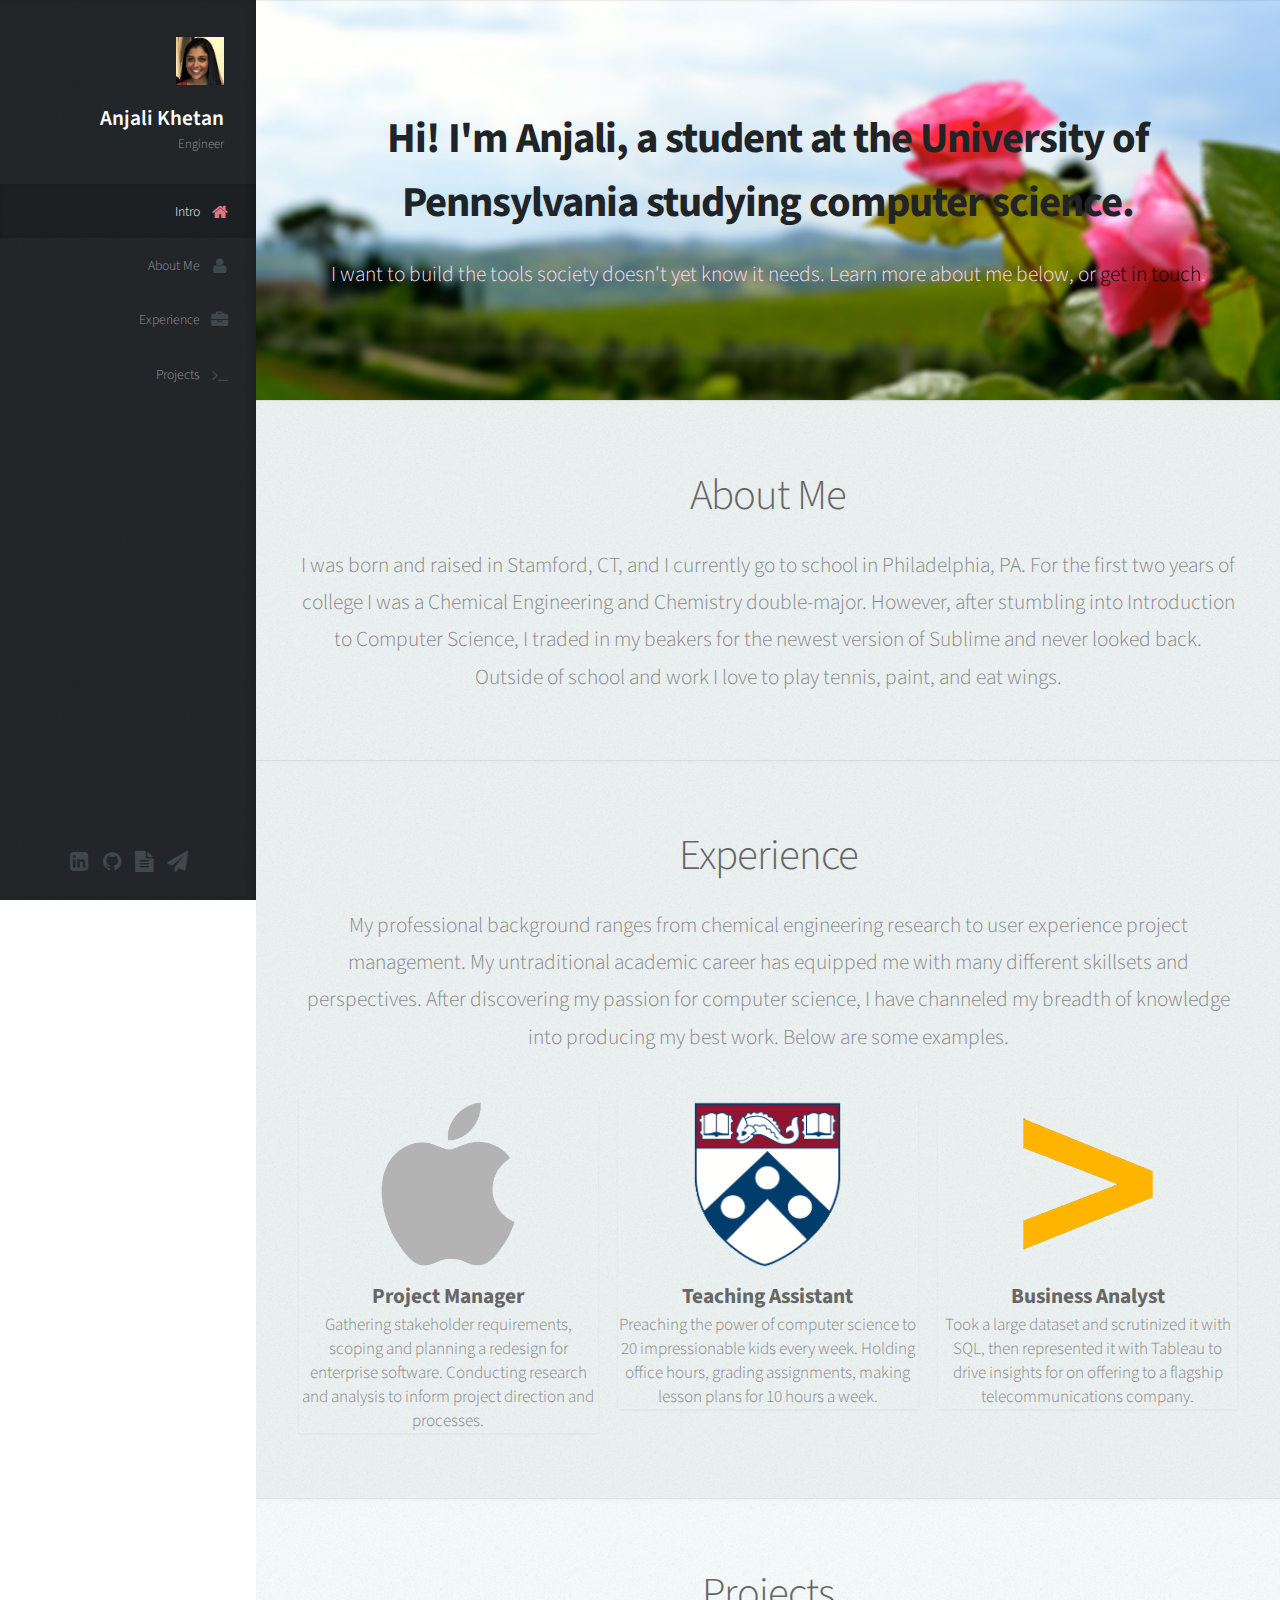
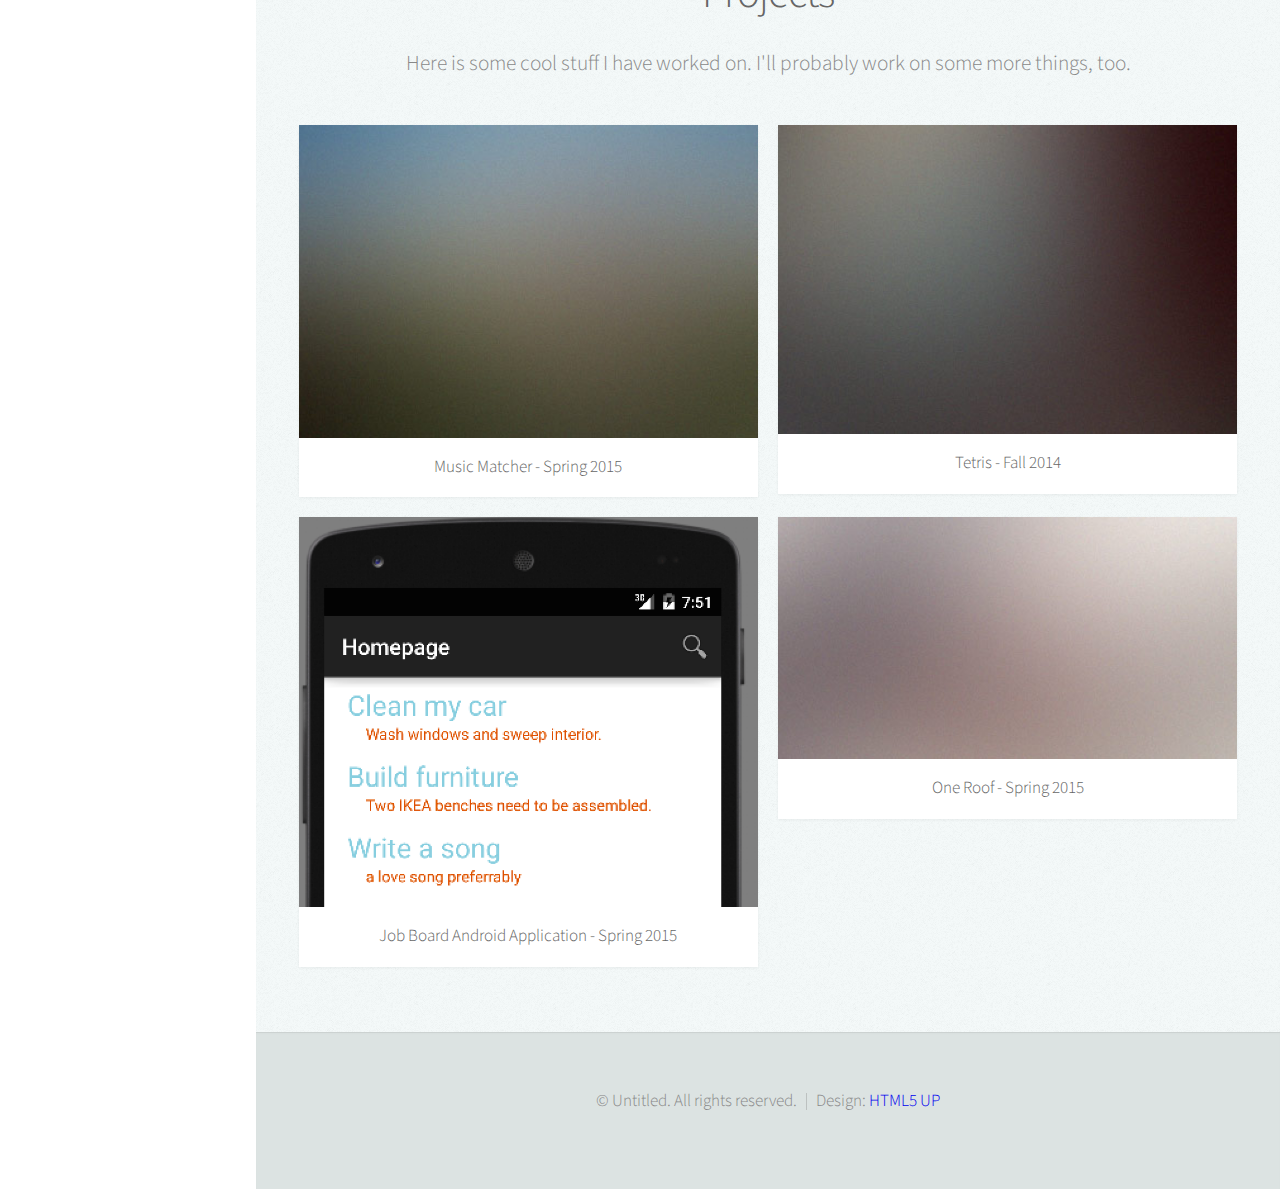
<file: index.html>
<!DOCTYPE HTML>
<!--
  Prologue by HTML5 UP
  html5up.net | @n33co
  Free for personal and commercial use under the CCA 3.0 license (html5up.net/license)
-->
<html>
  <head>
    <title>Anjali Khetan</title>
    <meta http-equiv="content-type" content="text/html; charset=utf-8" />
    <meta name="description" content="" />
    <meta name="keywords" content="" />
    <!--[if lte IE 8]><script src="css/ie/html5shiv.js"></script><![endif]-->
    <script src="js/jquery.min.js"></script>
    <script src="js/jquery.scrolly.min.js"></script>
    <script src="js/jquery.scrollzer.min.js"></script>
    <script src="js/skel.min.js"></script>
    <script src="js/skel-layers.min.js"></script>
    <script src="js/init.js"></script>
    <noscript>
      <link rel="stylesheet" href="css/skel.css" />
      <link rel="stylesheet" href="css/style.css" />
      <link rel="stylesheet" href="css/style-wide.css" />
    </noscript>
    <link rel="stylesheet" href="css/custom.css" />
    <!--[if lte IE 9]><link rel="stylesheet" href="css/ie/v9.css" /><![endif]-->
    <!--[if lte IE 8]><link rel="stylesheet" href="css/ie/v8.css" /><![endif]-->
  </head>
  <body>

    <!-- Header -->
      <div id="header" class="skel-layers-fixed">

        <div class="top">

          <!-- Logo -->
            <div id="logo">
              <span class="image avatar48"><img src="images/headshot.jpg" alt="" /></span>
              <h1 id="title">Anjali Khetan</h1>
              <p>Engineer</p>
            </div>

          <!-- Nav -->
            <nav id="nav">
              <!--
              
                Prologue's nav expects links in one of two formats:
                
                1. Hash link (scrolls to a different section within the page)
                
                   <li><a href="#foobar" id="foobar-link" class="icon fa-whatever-icon-you-want skel-layers-ignoreHref"><span class="label">Foobar</span></a></li>

                2. Standard link (sends the user to another page/site)

                   <li><a href="http://foobar.tld" id="foobar-link" class="icon fa-whatever-icon-you-want"><span class="label">Foobar</span></a></li>
              
              -->
              <ul>
                <li><a href="#top" id="top-link" class="skel-layers-ignoreHref"><span class="icon fa-home">Intro</span></a></li>
                <li><a href="#about" id="about-link" class="skel-layers-ignoreHref"><span class="icon fa-user">About Me</span></a></li>
                <li><a href="#experience" id="experience-link" class="skel-layers-ignoreHref"><span class="icon fa-briefcase">Experience</span></a></li>
                <li><a href="#projects" id="project-link" class="skel-layers-ignoreHref"><span class="icon fa-terminal">Projects</span></a></li>
              </ul>
            </nav>
            
        </div>
        
        <div class="bottom">

          <!-- Social Icons -->
            <ul class="icons">
              <li><a href="https://www.linkedin.com/pub/anjali-khetan/85/43/708" target="_blank" class="icon a fa-linkedin-square"><span class="label">LinkedIn</span></a></li>
              <li><a href="https://github.com/anjalikhetan" target="_blank" class="icon fa-github"><span class="label">Github</span></a></li>
              <li><a href="files/resume.pdf" target="_blank" class="icon fa-file-text"><span class="label">Resume</span></a></li>
              <li><a href="mailto:khetana@seas.upenn.edu" class="icon fa-send"><span class="label">Email</span></a></li>
            </ul>
        
        </div>
      
      </div>

    <!-- Main -->
      <div id="main">

        <!-- Intro -->
          <section id="top" class="one dark cover">
            <div class="container">

              <header>
                <h2 class="welcome-title alt" style="color:#202427">Hi! I'm Anjali, a student at the University of Pennsylvania studying computer science.</h2>
                <p class="welcome-subtitle">I want to build the tools society doesn't yet know it needs. Learn more about me below, or <a href="mailto:khetana@seas.upenn.edu">get in touch</a>.</p>
              </header>
              
              <!--<footer>
                <a href="#projects" class="button scrolly">Projects</a>
              </footer>-->

            </div>
          </section>
        

        <!-- About Me -->
          <section id="about" class="three">
            <div class="container">

              <header>
                <h2>About Me</h2>
              </header>

              <!--<a href="#" class="image featured"><img src="images/pic08.jpg" alt="" /></a>-->

              <p>I was born and raised in Stamford, CT, and I currently go to school in Philadelphia, PA. For the first two years of college I was a Chemical Engineering and Chemistry double-major. However, after stumbling into Introduction to Computer Science, I traded in my beakers for the newest version of Sublime and never looked back. Outside of school and work I love to play tennis, paint, and eat wings. </p>

            <!-- Interests Navigation -->
            <!--
              <br/>
              <div id="wrapper">
                <nav id="nav2">
                  <a href="travel.html" class="icon fa-plane" style="color:#B1B3B1"><span >Travel</span></a>
                  <a href="#art" class="icon fa-paint-brush" style="color:#B1B3B1"><span>Art</span></a>
                </nav>
              </div>
            </div>-->
          </section>
        

        <!-- Experience -->
          <section id="experience" class="three">
            <div class="container">
              <header>
                <h2>Experience</h2>
              </header>             
              <p>My professional background ranges from chemical engineering research to user experience project management. My untraditional academic career has equipped me with many different skillsets and perspectives. After discovering my passion for computer science, I have channeled my breadth of knowledge into producing my best work. Below are some examples.</p>
              <div class="row">
                
                <div class="4u">
                  <article class="item">
                    <img src="images/apple_logo.png" height="170"/>
                    <h4 class="job-title">Project Manager</h4>
                    <p class="job-desc">Gathering stakeholder requirements, scoping and planning a redesign for enterprise software. Conducting research and analysis to inform project direction and processes.</p>
                  </article>
                </div>

                <div class="4u">
                  <article class="item">
                    <img src="images/penn_logo.png" height="170"/>
                    <h4 class="job-title">Teaching Assistant</h4>
                    <p class="job-desc"> Preaching the power of computer science to 20 impressionable kids every week. Holding office hours, grading assignments, making lesson plans for 10 hours a week.</p>
                  </article>
                </div>

                <div class="4u">
                  <article class="item">
                    <img src="images/accenture_logo.png" height="170"/>
                    <h4 class="job-title">Business Analyst</h4>
                    <p class="job-desc">Took a large dataset and scrutinized it with SQL, then represented it with Tableau to drive insights for on offering to a flagship telecommunications company.</p>
                  </article>
                </div>

              </div>
            </div>
          </section>


        <!-- Projects -->
          <section id="projects" class="two">
            <div class="container">
          
              <header>
                <h2>Projects</h2>
              </header>
              
              <p>Here is some cool stuff I have worked on. I'll probably work on some more things, too.</p>
            
              <div class="row">
                <div class="6u">
                  <article class="item">
                    <a href="#" class="image fit"><img src="images/pic02.jpg" alt="" /></a>
                    <header>
                      <h3>Music Matcher - Spring 2015</h3>
                    </header>
                  </article>
                </div>
                <div class="6u">
                  <article class="item">
                    <a href="#" class="image fit"><img src="images/pic03.jpg" alt="" /></a>
                    <header>
                      <h3>Tetris - Fall 2014</h3>
                    </header>
                  </article>
                </div>
              </div>
              <div class="row">
                <div class="6u">
                  <article class="item">
                    <a href="#" class="image fit"><img src="images/jobBoard_homepage_crop.png" alt="" /></a>
                    <header>
                      <h3>Job Board Android Application - Spring 2015</h3>
                    </header>
                  </article>
                </div>
                <div class="6u">
                  <article class="item">
                    <a href="#" class="image fit"><img src="images/pic06.jpg" alt="" /></a>
                    <header>
                      <h3>One Roof - Spring 2015</h3>
                    </header>
                  </article>
                </div>
              </div>
            </div>
          </section>
      </div>

  <!-- Footer -->
    <div id="footer">
      
      <!-- Copyright -->
        <ul class="copyright">
          <li>&copy; Untitled. All rights reserved.</li><li>Design: <a href="http://html5up.net">HTML5 UP</a></li>
        </ul>
      
    </div>
    <script>
      (function(i,s,o,g,r,a,m){i['GoogleAnalyticsObject']=r;i[r]=i[r]||function(){
      (i[r].q=i[r].q||[]).push(arguments)},i[r].l=1*new Date();a=s.createElement(o),
      m=s.getElementsByTagName(o)[0];a.async=1;a.src=g;m.parentNode.insertBefore(a,m)
      })(window,document,'script','//www.google-analytics.com/analytics.js','ga');

      ga('create', 'UA-64934488-1', 'auto');
      ga('send', 'pageview');

    </script>

  </body>
</html>
</file>
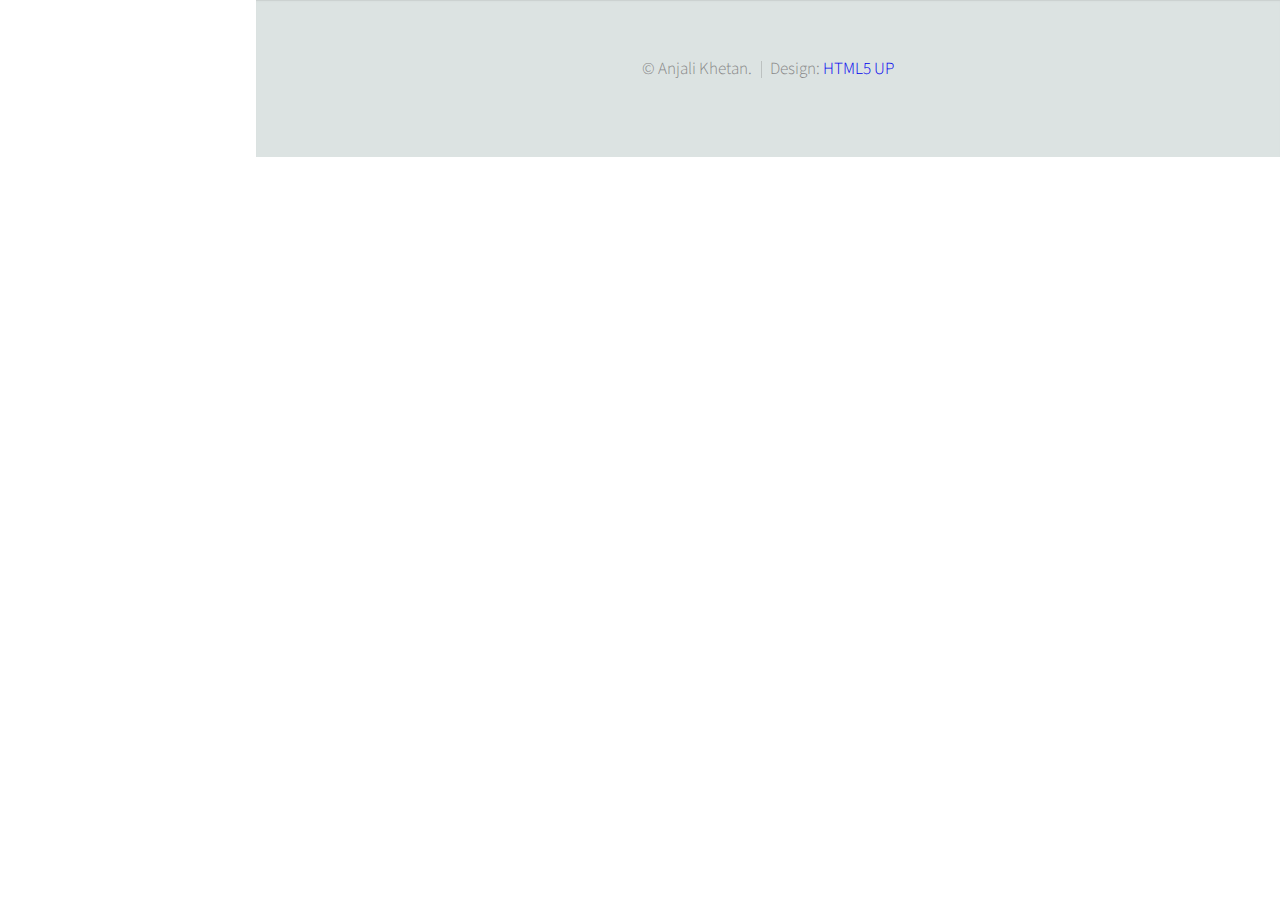
<file: travel.html>
<!DOCTYPE HTML>
<!--
	Prologue by HTML5 UP
	html5up.net | @n33co
	Free for personal and commercial use under the CCA 3.0 license (html5up.net/license)
-->
<html>
	<head>
		<title>Anjali Khetan</title>
		<meta http-equiv="content-type" content="text/html; charset=utf-8" />
		<meta name="description" content="" />
		<meta name="keywords" content="" />
		<!--[if lte IE 8]><script src="css/ie/html5shiv.js"></script><![endif]-->
		<script src="js/jquery.min.js"></script>
		<script src="js/skel.min.js"></script>
		<script src="js/init.js"></script>
		<noscript>
			<link rel="stylesheet" href="css/skel.css" />
			<link rel="stylesheet" href="css/style.css" />
			<link rel="stylesheet" href="css/style-desktop.css" />
			<link rel="stylesheet" href="css/style-noscript.css" />
		</noscript>
	</head>

	<body>
<!-- Wrapper-->
			<div id="wrapper">
		
				<!-- Footer -->
					<div id="footer">
						<ul class="copyright">
							<li>&copy; Anjali Khetan.</li><li>Design: <a href="http://html5up.net">HTML5 UP</a></li>
						</ul>
					</div>
		
			</div>
	</body>
</html>
</file>
<file: css/style-wide.css>
/*
	Prologue by HTML5 UP
	html5up.net | @n33co
	Free for personal and commercial use under the CCA 3.0 license (html5up.net/license)
*/

/*********************************************************************************/
/* Basic                                                                         */
/*********************************************************************************/

	body,input,textarea,select
	{
		font-size: 17pt;
	}
	
/*********************************************************************************/
/* Header                                                                        */
/*********************************************************************************/

	#header
	{
		width: 300px;
	}
	
/*********************************************************************************/
/* Footer                                                                        */
/*********************************************************************************/

	#footer
	{
		margin-left: 300px;
	}
	
/*********************************************************************************/
/* Main                                                                          */
/*********************************************************************************/

	#main
	{
		margin-left: 300px;
	}
</file>
<file: css/custom.css>
/*********************************************************************************/
/* Additional Formatting											             */
/*********************************************************************************/

.job-desc {
	font-size: 80%;
	line-height: normal;
}

.job-title {
	font-weight: bold;
}

.welcome-subtitle {
	color: #FFDCF0;
}

.welcome-title {
	font-weight: bold;
	color: black;

}

p .welcome-subtitle {
	color: #FFFFFF;
}


header {
	margin-bottom: 2%;
}
</file>
<file: css/ie/v9.css>
/*
	Prologue by HTML5 UP
	html5up.net | @n33co
	Free for personal and commercial use under the CCA 3.0 license (html5up.net/license)
*/

/*********************************************************************************/
/* Basic                                                                         */
/*********************************************************************************/

	/* Button */
		
		input[type="button"],
		input[type="submit"],
		input[type="reset"],
		.button
		{
			background-image: url('images/grad0-15.svg');
		}
</file>
<file: css/ie/v8.css>
/*
	Prologue by HTML5 UP
	html5up.net | @n33co
	Free for personal and commercial use under the CCA 3.0 license (html5up.net/license)
*/

/*********************************************************************************/
/* Basic                                                                         */
/*********************************************************************************/

	/* Section/Article */

		section,
		article
		{
		}
		
			section > .last-child,
			article > .last-child
			{
				margin-bottom: 0;
			}

			section.last-child,
			article.last-child
			{
				margin-bottom: 0;
			}

	/* Form */

		form
		{
		}
		
			form input[type="text"],
			form input[type="email"],
			form input[type="password"],
			form select,
			form textarea
			{
				-ms-behavior: url('css/ie/PIE.htc');
			}
			
	/* Button */
		
		input[type="button"],
		input[type="submit"],
		input[type="reset"],
		.button
		{
			-ms-behavior: url('css/ie/PIE.htc');
		}

/*********************************************************************************/
/* Header                                                                        */
/*********************************************************************************/

	#nav
	{
	}
	
		#nav ul
		{
		}
		
			#nav ul li
			{
			}
			
				#nav ul li a
				{
					color: #888;
				}

					#nav ul li a.active
					{
						background: #1C2022;
					}

/*********************************************************************************/
/* Main                                                                          */
/*********************************************************************************/

	#main
	{
	}

		#main > section
		{
		}
		
			#main > section.cover
			{
				background-position: auto;
				-ms-behavior: url('css/ie/backgroundsize.min.htc');
			}

/*********************************************************************************/
/* Side Panel                                                                    */
/*********************************************************************************/

	#sidePanelToggle
	{
	}
	
		#sidePanelToggle .toggle
		{
			background-color: #888;
		}
</file>
<file: css/skel.css>
/* Resets (http://meyerweb.com/eric/tools/css/reset/ | v2.0 | 20110126 | License: none (public domain)) */

	html,body,div,span,applet,object,iframe,h1,h2,h3,h4,h5,h6,p,blockquote,pre,a,abbr,acronym,address,big,cite,code,del,dfn,em,img,ins,kbd,q,s,samp,small,strike,strong,sub,sup,tt,var,b,u,i,center,dl,dt,dd,ol,ul,li,fieldset,form,label,legend,table,caption,tbody,tfoot,thead,tr,th,td,article,aside,canvas,details,embed,figure,figcaption,footer,header,hgroup,menu,nav,output,ruby,section,summary,time,mark,audio,video{margin:0;padding:0;border:0;font-size:100%;font:inherit;vertical-align:baseline;}article,aside,details,figcaption,figure,footer,header,hgroup,menu,nav,section{display:block;}body{line-height:1;}ol,ul{list-style:none;}blockquote,q{quotes:none;}blockquote:before,blockquote:after,q:before,q:after{content:'';content:none;}table{border-collapse:collapse;border-spacing:0;}body{-webkit-text-size-adjust:none}

/* Box Model */

	*, *:before, *:after {
		-moz-box-sizing: border-box;
		-webkit-box-sizing: border-box;
		box-sizing: border-box;
	}

/* Container */

	.container {
		margin-left: auto;
		margin-right: auto;

		/* width: (containers) */
		width: 1200px;
	}

	/* Modifiers */

		/* 125% */
			.container.\31 25\25 {
				width: 100%;

				/* max-width: (containers * 1.25) */
				max-width: 1500px;

				/* min-width: (containers) */
				min-width: 1200px;
			}

		/* 75% */
			.container.\37 5\25 {

				/* width: (containers * 0.75) */
				width: 900px;

			}

		/* 50% */
			.container.\35 0\25 {

				/* width: (containers * 0.50) */
				width: 600px;

			}

		/* 25% */
			.container.\32 5\25 {

				/* width: (containers * 0.25) */
				width: 300px;

			}

/* Grid */

	.row {
		border-bottom: solid 1px transparent;
	}

	.row > * {
		float: left;
	}

	.row:after, .row:before {
		content: '';
		display: block;
		clear: both;
		height: 0;
	}

	.row.uniform > * > :first-child {
		margin-top: 0;
	}

	.row.uniform > * > :last-child {
		margin-bottom: 0;
	}

	/* Gutters */

		/* Normal */

			.row > * {
				/* padding: (gutters.horizontal) 0 0 (gutters.vertical) */
				padding: 40px 0 0 40px;
			}

			.row {
				/* margin: -(gutters.horizontal) 0 -1px -(gutters.vertical) */
				margin: -40px 0 -1px -40px;
			}

			.row.uniform > * {
				/* padding: (gutters.vertical) 0 0 (gutters.vertical) */
				padding: 40px 0 0 40px;
			}

			.row.uniform {
				/* margin: -(gutters.vertical) 0 -1px -(gutters.vertical) */
				margin: -40px 0 -1px -40px;
			}

		/* 200% */

			.row.\32 00\25 > * {
				/* padding: (gutters.horizontal) 0 0 (gutters.vertical) */
				padding: 80px 0 0 80px;
			}

			.row.\32 00\25 {
				/* margin: -(gutters.horizontal) 0 -1px -(gutters.vertical) */
				margin: -80px 0 -1px -80px;
			}

			.row.uniform.\32 00\25 > * {
				/* padding: (gutters.vertical) 0 0 (gutters.vertical) */
				padding: 80px 0 0 80px;
			}

			.row.uniform.\32 00\25 {
				/* margin: -(gutters.vertical) 0 -1px -(gutters.vertical) */
				margin: -80px 0 -1px -80px;
			}

		/* 150% */

			.row.\31 50\25 > * {
				/* padding: (gutters.horizontal) 0 0 (gutters.vertical) */
				padding: 60px 0 0 60px;
			}

			.row.\31 50\25 {
				/* margin: -(gutters.horizontal) 0 -1px -(gutters.vertical) */
				margin: -60px 0 -1px -60px;
			}

			.row.uniform.\31 50\25 > * {
				/* padding: (gutters.vertical) 0 0 (gutters.vertical) */
				padding: 60px 0 0 60px;
			}

			.row.uniform.\31 50\25 {
				/* margin: -(gutters.vertical) 0 -1px -(gutters.vertical) */
				margin: -60px 0 -1px -60px;
			}

		/* 50% */

			.row.\35 0\25 > * {
				/* padding: (gutters.horizontal) 0 0 (gutters.vertical) */
				padding: 20px 0 0 20px;
			}

			.row.\35 0\25 {
				/* margin: -(gutters.horizontal) 0 -1px -(gutters.vertical) */
				margin: -20px 0 -1px -20px;
			}

			.row.uniform.\35 0\25 > * {
				/* padding: (gutters.vertical) 0 0 (gutters.vertical) */
				padding: 20px 0 0 20px;
			}

			.row.uniform.\35 0\25 {
				/* margin: -(gutters.vertical) 0 -1px -(gutters.vertical) */
				margin: -20px 0 -1px -20px;
			}

		/* 25% */

			.row.\32 5\25 > * {
				/* padding: (gutters.horizontal) 0 0 (gutters.vertical) */
				padding: 10px 0 0 10px;
			}

			.row.\32 5\25 {
				/* margin: -(gutters.horizontal) 0 -1px -(gutters.vertical) */
				margin: -10px 0 -1px -10px;
			}

			.row.uniform.\32 5\25 > * {
				/* padding: (gutters.vertical) 0 0 (gutters.vertical) */
				padding: 10px 0 0 10px;
			}

			.row.uniform.\32 5\25 {
				/* margin: -(gutters.vertical) 0 -1px -(gutters.vertical) */
				margin: -10px 0 -1px -10px;
			}

		/* 0% */

			.row.\30 \25 > * {
				padding: 0;
			}

			.row.\30 \25 {
				margin: 0 0 -1px 0;
			}

	/* Cells */

		.\31 2u, .\31 2u\24 { width: 100%; clear: none; margin-left: 0; }
		.\31 1u, .\31 1u\24 { width: 91.6666666667%; clear: none; margin-left: 0; }
		.\31 0u, .\31 0u\24 { width: 83.3333333333%; clear: none; margin-left: 0; }
		.\39 u, .\39 u\24 { width: 75%; clear: none; margin-left: 0; }
		.\38 u, .\38 u\24 { width: 66.6666666667%; clear: none; margin-left: 0; }
		.\37 u, .\37 u\24 { width: 58.3333333333%; clear: none; margin-left: 0; }
		.\36 u, .\36 u\24 { width: 50%; clear: none; margin-left: 0; }
		.\35 u, .\35 u\24 { width: 41.6666666667%; clear: none; margin-left: 0; }
		.\34 u, .\34 u\24 { width: 33.3333333333%; clear: none; margin-left: 0; }
		.\33 u, .\33 u\24 { width: 25%; clear: none; margin-left: 0; }
		.\32 u, .\32 u\24 { width: 16.6666666667%; clear: none; margin-left: 0; }
		.\31 u, .\31 u\24 { width: 8.3333333333%; clear: none; margin-left: 0; }

		.\31 2u\24 + *,
		.\31 1u\24 + *,
		.\31 0u\24 + *,
		.\39 u\24 + *,
		.\38 u\24 + *,
		.\37 u\24 + *,
		.\36 u\24 + *,
		.\35 u\24 + *,
		.\34 u\24 + *,
		.\33 u\24 + *,
		.\32 u\24 + *,
		.\31 u\24 + * {
			clear: left;
		}

		.\-11u { margin-left: 91.6666666667% }
		.\-10u { margin-left: 83.3333333333% }
		.\-9u { margin-left: 75% }
		.\-8u { margin-left: 66.6666666667% }
		.\-7u { margin-left: 58.3333333333% }
		.\-6u { margin-left: 50% }
		.\-5u { margin-left: 41.6666666667% }
		.\-4u { margin-left: 33.3333333333% }
		.\-3u { margin-left: 25% }
		.\-2u { margin-left: 16.6666666667% }
		.\-1u { margin-left: 8.3333333333% }
</file>
<file: css/style.css>
@charset 'UTF-8';
@import url("font-awesome.min.css");
@import url("http://fonts.googleapis.com/css?family=Source+Sans+Pro:300,300italic,400,600");

/*
	Prologue by HTML5 UP
	html5up.net | @n33co
	Free for personal and commercial use under the CCA 3.0 license (html5up.net/license)
*/

/*********************************************************************************/
/* Basic                                                                         */
/*********************************************************************************/

	body
	{
		background: #fff;
	}

		body.is-loading *
		{
			-moz-transition: none !important;
			-webkit-transition: none !important;
			-o-transition: none !important;
			-ms-transition: none !important;
			transition: none !important;
			-moz-animation: none !important;
			-webkit-animation: none !important;
			-o-animation: none !important;
			-ms-animation: none !important;
			animation: none !important;
		}

	body,input,textarea,select
	{
		font-family: 'Source Sans Pro', sans-serif;
		font-size: 19pt;
		font-weight: 300;
		line-height: 1.75em;
		color: #888;
	}

	h1,h2,h3,h4,h5,h6
	{
		font-weight: 300;
		color: #666;
		line-height: 1.5em;
	}
	
		h1 a, h2 a, h3 a, h4 a, h5 a, h6 a
		{
			color: inherit;
			text-decoration: none;
		}

		h1 strong, h2 strong, h3 strong, h4 strong, h5 strong, h6 strong
		{
			/*color: #333;*/
		}
		
		h2
		{
			font-size: 2em;
			letter-spacing: -1px;
		}
		
			h2.alt
			{
				color: #888;
			}
			
			h2.alt strong
			{
				color: #666;
			}

		h3
		{
			font-size: 1.5em;
		}

	header
	{
		margin: 0 0 2em 0;
	}

		header > p
		{
			margin: 1em 0 0 0;
		}

	footer
	{
		margin: 2em 0 0 0;
	}

	strong, b
	{
		font-weight: 300;
		color: #666;
	}
	
	em, i
	{
		font-style: italic;
	}

	a
	{
		text-decoration: none;
		/*color: inherit;*/
		/*border-bottom: dotted 1px rgba(128,128,128,0.5);*/
		-moz-transition: color 0.35s ease-in-out, border-bottom-color 0.35s ease-in-out;
		-webkit-transition: color 0.35s ease-in-out, border-bottom-color 0.35s ease-in-out;
		-o-transition: color 0.35s ease-in-out, border-bottom-color 0.35s ease-in-out;
		-ms-transition: color 0.35s ease-in-out, border-bottom-color 0.35s ease-in-out;
		transition: color 0.35s ease-in-out, border-bottom-color 0.35s ease-in-out;
		outline: 0;
	}

		a:hover
		{
			color: #E27689;
			border-bottom-color: rgba(255,255,255,0);
		}

	sub
	{
		position: relative;
		top: 0.5em;
		font-size: 0.8em;
	}
	
	sup
	{
		position: relative;
		top: -0.5em;
		font-size: 0.8em;
	}
	
	hr
	{
		border: 0;
		border-top: solid 1px #ddd;
	}
	
	blockquote
	{
		border-left: solid 0.5em #ddd;
		padding: 1em 0 1em 2em;
		font-style: italic;
	}
	
	p, ul, ol, dl, table
	{
		margin-bottom: 2em;
	}

	br.clear
	{
		clear: both;
	}

	/* Sections/Article */
	
		section,
		article
		{
			margin-bottom: 3em;
		}
		
			section > :last-child,
			article > :last-child,
			section > .container > :last-child,
			article > .container > :last-child
			{
				margin-bottom: 0;
			}

			section:last-child,
			article:last-child
			{
				margin-bottom: 0;
			}

			.row > section,
			.row > article
			{
				margin-bottom: 0;
			}

	/* Image */

		.image
		{
			display: inline-block;
			border: 0;
		}
		
			.image img
			{
				display: block;
				width: 100%;
			}
			
			.image.avatar48
			{
				width: 48px;
				height: 48px;
				background: #f00;
			}
			
				.image.avatar48 img
				{
					width: 48px;
					height: 48px;
				}

			.image.fit
			{
				display: block;
				width: 100%;
			}
			
			.image.featured
			{
				display: block;
				width: 100%;
				margin: 0 0 2em 0;
			}
			
			.image.left
			{
				float: left;
				margin: 0 2em 2em 0;
			}
			
			.image.centered
			{
				display: block;
				margin: 0 0 2em 0;
			}

				.image.centered img
				{
					margin: 0 auto;
					width: auto;
				}

	/* List */

		ul
		{
		}

			ul.default
			{
				list-style: disc;
				padding-left: 1em;
			}
			
				ul.default li
				{
					padding-left: 0.5em;
				}		

			ul.icons
			{
				cursor: default;
			}	
			
				ul.icons li
				{
					display: inline-block;
				}
				
					ul.icons a
					{
						display: inline-block;
						width: 2em;
						height: 2em;
						line-height: 2em;
						text-align: center;
						border: 0;
					}

		ol
		{
		}
		
			ol.default
			{
				list-style: decimal;
				padding-left: 1.25em;
			}

				ol.default li
				{
					padding-left: 0.25em;
				}

	/* Form */

		form
		{
		}
		
			form label
			{
				display: block;
				text-align: left;
				margin-bottom: 0.5em;
			}
		
			form input[type="text"],
			form input[type="email"],
			form input[type="password"],
			form select,
			form textarea
			{
				position: relative;
				-webkit-appearance: none;
				display: block;
				border: 0;
				outline: 0;
				background: #fff;
				background: rgba(255,255,255,0.75);
				width: 100%;
				border-radius: 0.35em;
				padding: 0.75em 1em 0.75em 1em;
				box-shadow: inset 0 0.1em 0.1em 0 rgba(0,0,0,0.05);
				border: solid 1px rgba(0,0,0,0.15);
				-moz-transition: all 0.35s ease-in-out;
				-webkit-transition: all 0.35s ease-in-out;
				-o-transition: all 0.35s ease-in-out;
				-ms-transition: all 0.35s ease-in-out;
				transition: all 0.35s ease-in-out;
			}

				form input[type="text"],
				form input[type="email"],
				form input[type="password"],
				form select
				{
					line-height: 1.25em;
				}

				form input[type="text"]:focus,
				form input[type="email"]:focus,
				form input[type="password"]:focus,
				form select:focus,
				form textarea:focus
				{
					box-shadow: 0 0 2px 1px #8ebebc;
					background: #fff;
				}
				
				form textarea
				{
					min-height: 14em;
				}

				form .formerize-placeholder
				{
					color: #555 !important;
				}

				form ::-webkit-input-placeholder
				{
					color: #555 !important;
				}

				form :-moz-placeholder
				{
					color: #555 !important;
				}

				form ::-moz-placeholder
				{
					color: #555 !important;
				}

				form :-ms-input-placeholder
				{
					color: #555 !important;
				}

				form ::-moz-focus-inner
				{
					border: 0;
				}
			
	/* Table */
	
		table
		{
			width: 100%;
		}
		
			table.default
			{
				width: 100%;
				text-align: left;
			}
			
				table.default tbody tr:nth-child(2n+2)
				{
					background: #f4f4f4;
				}
				
				table.default td
				{
					padding: 0.5em 1em 0.5em 1em;
				}
				
				table.default th
				{
					text-align: left;
					padding: 0.5em 1em 0.5em 1em;
					color: #fff;
					background: #222729 url('images/overlay.png');
				}
			
				table.default thead
				{
					background: #444;
					color: #fff;
				}
				
				table.default tfoot
				{
					background: #eee;
				}
				
				table.default tbody
				{
				}

	/* Button */
		
		input[type="button"],
		input[type="submit"],
		input[type="reset"],
		.button
		{
			position: relative;
			display: inline-block;
			border-radius: 0.35em;
			color: #fff !important;
			text-decoration: none;
			padding: 0.75em 2.5em 0.75em 2.5em;
			background-color: #8ebebc;
			border: 0;
			cursor: pointer;
			background-image: -moz-linear-gradient(top, rgba(0,0,0,0), rgba(0,0,0,0.15)), url('images/overlay.png');
			background-image: -webkit-linear-gradient(top, rgba(0,0,0,0), rgba(0,0,0,0.15)), url('images/overlay.png');
			background-image: -o-linear-gradient(top, rgba(0,0,0,0), rgba(0,0,0,0.15)), url('images/overlay.png');
			background-image: -ms-linear-gradient(top, rgba(0,0,0,0), rgba(0,0,0,0.15)), url('images/overlay.png');
			background-image: linear-gradient(top, rgba(0,0,0,0), rgba(0,0,0,0.15)), url('images/overlay.png');			
			-moz-transition: background-color 0.35s ease-in-out;
			-webkit-transition: background-color 0.35s ease-in-out;
			-o-transition: background-color 0.35s ease-in-out;
			-ms-transition: background-color 0.35s ease-in-out;
			transition: background-color 0.35s ease-in-out;
		}

			input[type="button"]:hover,
			input[type="submit"]:hover,
			input[type="reset"]:hover,
			.button:hover
			{
				background-color: #9ececc;
			}
			
			input[type="button"]:active,
			input[type="submit"]:active,
			input[type="reset"]:active,
			.button:active
			{
				background-color: #7eaeac;
			}
		
	/* Item */
	
		.item
		{
			box-shadow: 0 0.05em 0.15em 0 rgba(0,0,0,0.05);
			margin-bottom: 40px;
		}
		
			.item header
			{
				background: #fff;
				margin: 0;
				padding: 1em 0 1em 0;
				font-size: 0.8em;
			}

				.item header h3
				{
					font-size: 1em;
				}

/*********************************************************************************/
/* Icons                                                                         */
/*********************************************************************************/

	.icon {
		text-decoration: none;
	}

		.icon:before {
			display: inline-block;
			font-family: FontAwesome;
			font-size: 1.25em;
			text-decoration: none;
			font-style: normal;
			font-weight: normal;
			line-height: 1;
			-webkit-font-smoothing:antialiased;
			-moz-osx-font-smoothing:grayscale;
		}
		
		.icon > .label {
			display: none;
		}

/*********************************************************************************/
/* Nav2                                                                           */
/*********************************************************************************/
	
	#nav2
	{

	}
	
		#nav2 a
		{
			position: relative;
			display: inline-block;
			color: #ffffff;
			width: 11em;
			height: 1em;
			line-height: 0.em;
			border-bottom: none;
		}

			#nav2 a.icon:before
			{
				padding-right: 0;
			}


/*********************************************************************************/
/* Header                                                                        */
/*********************************************************************************/
	
	#header
	{
		position: fixed;
		top: 0;
		left: 0;
		width: 375px;
		height: 100%;
		color: #fff;
		background: #222629 url('images/overlay.png');
		box-shadow: inset -0.25em 0 0.25em 0 rgba(0,0,0,0.1);
		text-align: right;
	}
	
		#header .top
		{
			position: absolute;
			left: 0;
			top: 0;
			width: 100%;
		}
	
		#header .bottom
		{
			position: absolute;
			left: 0;
			bottom: 0;
			width: 100%;
		}

		#header .icons
		{
			font-size: 0.8em;
			margin: 0 0 1em 0;
			text-align: center;
		}
		
			#header .icons a
			{
				color: #41484c;
				-moz-transition: color 0.35s ease-in-out;
				-webkit-transition: color 0.35s ease-in-out;
				-o-transition: color 0.35s ease-in-out;
				-ms-transition: color 0.35s ease-in-out;
				transition: color 0.35s ease-in-out;
			}
			
				#header .icons a:hover
				{
					color: #fff;
				}

	#logo
	{
		position: relative;
		margin: 1.75em 1.5em 1.5em 1.5em;
		min-height: 48px;
		cursor: default;
	}
	
		#logo h1
		{
			position: relative;
			color: #fff;
			font-weight: 600;
			font-size: 1em;
			line-height: 1em;
		}
	
		#logo p
		{
			position: relative;
			display: block;
			font-size: 0.6em;
			color: rgba(255,255,255,0.5);
			line-height: 1.25em;
			margin: 0.5em 0 0 0;
		}
		
		#logo .image
		{
			position: absolute;
			left: 0;
			top: 0;
		}
	
	#nav
	{
	}
	
		#nav ul
		{
		}
		
			#nav ul li
			{
			}
			
				#nav ul li a
				{
					display: block;
					padding: 0.5em 1.5em 0.5em 1.5em;
					color: rgba(255,255,255,0.5);
					text-decoration: none;
					outline: 0;
					border: 0;
					-moz-transition: none;
					-webkit-transition: none;
					-o-transition: none;
					-ms-transition: none;
					transition: none;
				}
				
					#nav ul li a span
					{
						position: relative;
						display: block;
						font-size: 0.8em;
					}
					
						#nav ul li a span:before
						{
							position: absolute;
							left: 0;
							color: #41484c;
							text-align: center;
							width: 1.25em;
							line-height: 1.75em;
						}

					#nav ul li a.active
					{
						background: rgba(0,0,0,0.15);
						box-shadow: inset 0 0 0.25em 0 rgba(0,0,0,0.125);
						color: #fff;
					}

						#nav ul li a.active span
						{
						}

							#nav ul li a.active span:before
							{
								color: #e27689;
							}

/*********************************************************************************/
/* Footer                                                                        */
/*********************************************************************************/
	
	#footer
	{
		margin-left: 375px;
		text-align: center;
		background-color: #dce3e2;
		padding: 3em 0 4em 0;
		box-shadow: inset 0 1px 0 0 rgba(0,0,0,0.05), inset 0 0.1em 0.1em 0 rgba(0,0,0,0.025);
		font-size: 0.8em;
	}

		#footer .copyright
		{
			cursor: default;
			margin: 0;
		}
			
			#footer .copyright li
			{
				display: inline-block;
				line-height: 1em;
				border-left: solid 1px rgba(128,128,128,0.35);
				padding: 0 0 0 0.5em;
				margin: 0 0 0 0.5em;
			}
			
			#footer .copyright li:first-child
			{
				border-left: 0;
				padding-left: 0;
				margin-left: 0;
			}

/*********************************************************************************/
/* Main                                                                          */
/*********************************************************************************/

	#main
	{
		margin-left: 375px;
	}
	
		#main > section
		{
			margin: 0;
			overflow: hidden;
			padding: 4em 0;
			box-shadow: inset 0 1px 0 0 rgba(0,0,0,0.05), inset 0 0.1em 0.1em 0 rgba(0,0,0,0.025);
			text-align: center;
			background-image: url('images/overlay.png');
		}

			#main > section.dark
			{
				color: #ddd;
				color: rgba(255,255,255,0.75);
			}

				#main > section.dark h2,
				#main > section.dark h3,
				#main > section.dark h4,
				#main > section.dark h5,
				#main > section.dark h6
				{
					color: inherit;
				}

				#main > section.dark strong,
				#main > section.dark a
				{
					color: #000000;
					border-color: inherit;
				}

					#main > section.dark a:hover
					{
						border-bottom-color: rgba(255,255,255,0);
					}

			#main > section.cover
			{
				padding: 6em 0;
				background-size: cover;
				background-position: center center;
			}
		
			#main > section.one
			{
				background-color: #81918E;
				background-image: url('../images/roses.jpg');
			}

			#main > section.two
			{
				background-color: #f5fafa;
			}
		
			#main > section.three
			{
				background-color: #ecf1f1;
			}
		
			#main > section.four
			{
				background-color: #e8edec;
			}
</file>
